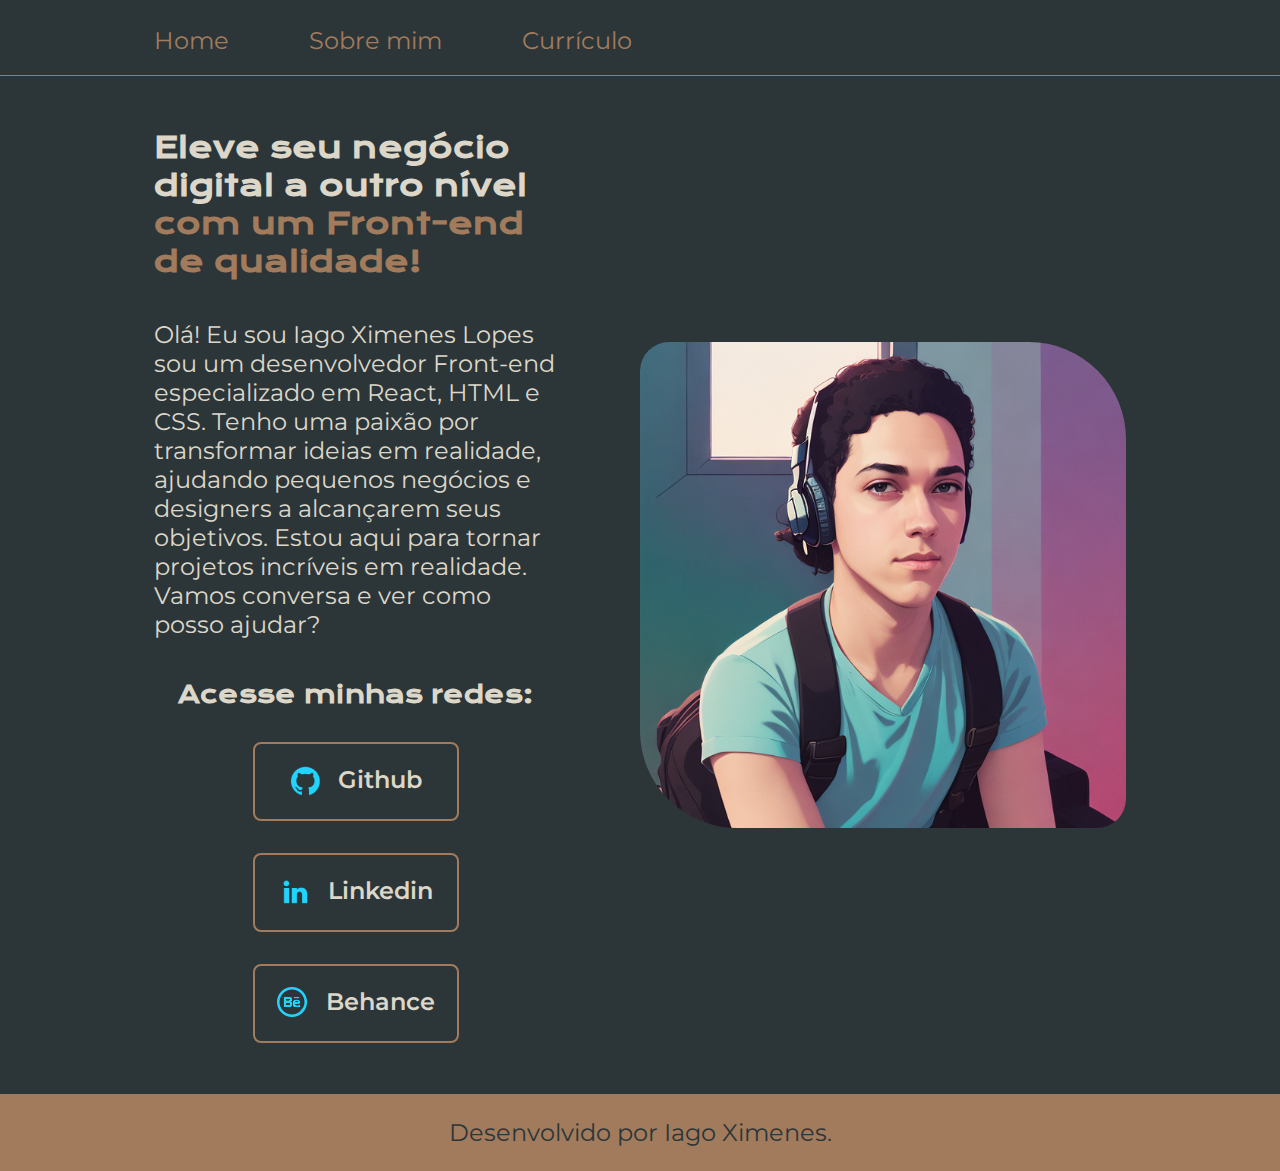
<file: index.html>
<!DOCTYPE html>
<html lang="pt-br">
<head>
    <meta charset="UTF-8">
    <meta http-equiv="X-UA-Compatible" content="IE=edge">
    <meta name="viewport" content="width=device-width, initial-scale=1.0">
    <title>Protifólio</title>
    <link rel="stylesheet" href="">
    <link rel="stylesheet" href="./styles/style.css">
</head>
<body>
    <header class="cabecalho">
        <nav class="cabecalho__menu">
            <a class="cabecalho__menu__link" href="index.html">Home</a>
            <a class="cabecalho__menu__link" href="about.html">Sobre mim</a>
            <a class="cabecalho__menu__link" href="curriculo.html">Currículo</a>
        </nav>
    </header>

        <main class="apresentacao">

            <section class="apresentacao__conteudo">
                <h1 class="apresentacao__conteudo__titulo">Eleve seu negócio digital a outro nível <strong class="titulo-destaque">com um Front-end de qualidade!</strong></h1>
            
                <p class="apresentacao__conteudo__texto">Olá! Eu sou Iago Ximenes Lopes sou um desenvolvedor Front-end especializado em React, HTML e CSS. Tenho uma paixão por transformar ideias em realidade, ajudando pequenos negócios e designers a alcançarem seus objetivos. Estou aqui para tornar projetos incríveis em realidade. Vamos conversa e ver como posso ajudar?</p>

                <div class="apresentacao__links">
                    <h2 class="apresentacao__links__subtitulos">Acesse minhas redes:</h2>

                    <a class="apresentacao__links__navegacao" href="https://github.com/Iagoxl">
                        <img src="./Assets/github.png" alt="Assets Github">
                        Github
                    </a>

                    <a class="apresentacao__links__navegacao" href="https://www.linkedin.com/in/iago-ximenes-lopes-327ab6114/">
                        <img src="./Assets/linkedin.png" alt="Assets Linkedin">
                        Linkedin
                    </a>

                    <a class="apresentacao__links__navegacao" href="https://www.behance.net/iagolopes2">
                        <img src="./Assets/behance.png" alt="Assets Behance">
                        Behance
                    </a>

                </div>
            </section>

            <img class="Foto_perfil" src="./Assets/iago.png" alt="Foto de perfil">

        </main>

    <footer class="rodape">
        Desenvolvido por Iago Ximenes.
    </footer>
</body>
</html>
</file>
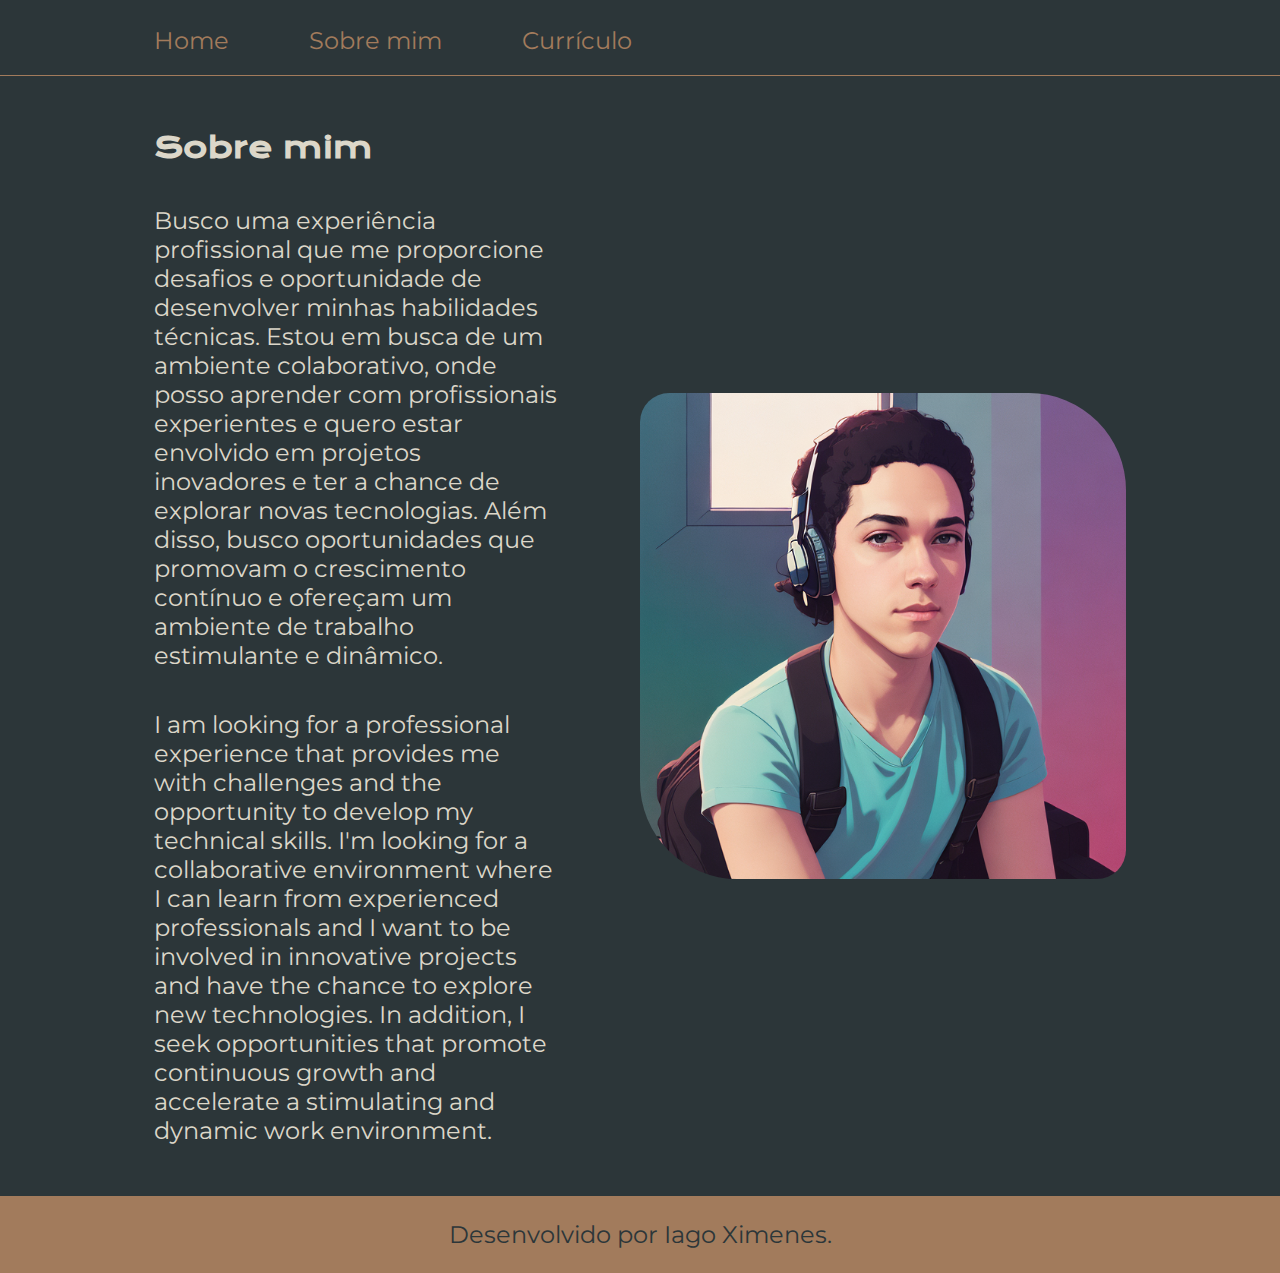
<file: about.html>
<!DOCTYPE html>
<html lang="pt-br">
<head>
    <meta charset="UTF-8">
    <meta http-equiv="X-UA-Compatible" content="IE=edge">
    <meta name="viewport" content="width=device-width, initial-scale=1.0">
    <title>Sobre mim</title>
    <link rel="stylesheet" href="./styles/style.css">
</head>
<body>
    <header class="cabecalho">
        <nav class="cabecalho__menu">
            <a class="cabecalho__menu__link" href="index.html">Home</a>
            <a class="cabecalho__menu__link" href="about.html">Sobre mim</a>
            <a class="cabecalho__menu__link" href="curriculo.html">Currículo</a>
        </nav>
    </header>

        <main class="apresentacao">
            <section class="apresentacao__conteudo">
                <h1 class="apresentacao__conteudo__titulo">Sobre mim</h1>
                <p class="apresentacao__conteudo__texto">Busco uma experiência profissional que me proporcione desafios e oportunidade de desenvolver minhas habilidades técnicas. Estou em busca de um ambiente colaborativo, onde posso aprender com profissionais experientes e quero estar envolvido em projetos inovadores e ter a chance de explorar novas tecnologias. Além disso, busco oportunidades que promovam o crescimento contínuo e ofereçam um ambiente de trabalho estimulante e dinâmico. </p>

                <p class="apresentacao__conteudo__texto">I am looking for a professional experience that provides me with challenges and the opportunity to develop my technical skills. I'm looking for a collaborative environment where I can learn from experienced professionals and I want to be involved in innovative projects and have the chance to explore new technologies. In addition, I seek opportunities that promote continuous growth and accelerate a stimulating and dynamic work environment.</p>
            </section>
             <img class="Foto_perfil" src="./Assets/iago.png" alt="Foto de perfil">
        </main>

    <footer class="rodape">
        Desenvolvido por Iago Ximenes.
    </footer>
</body>
</html>
</file>
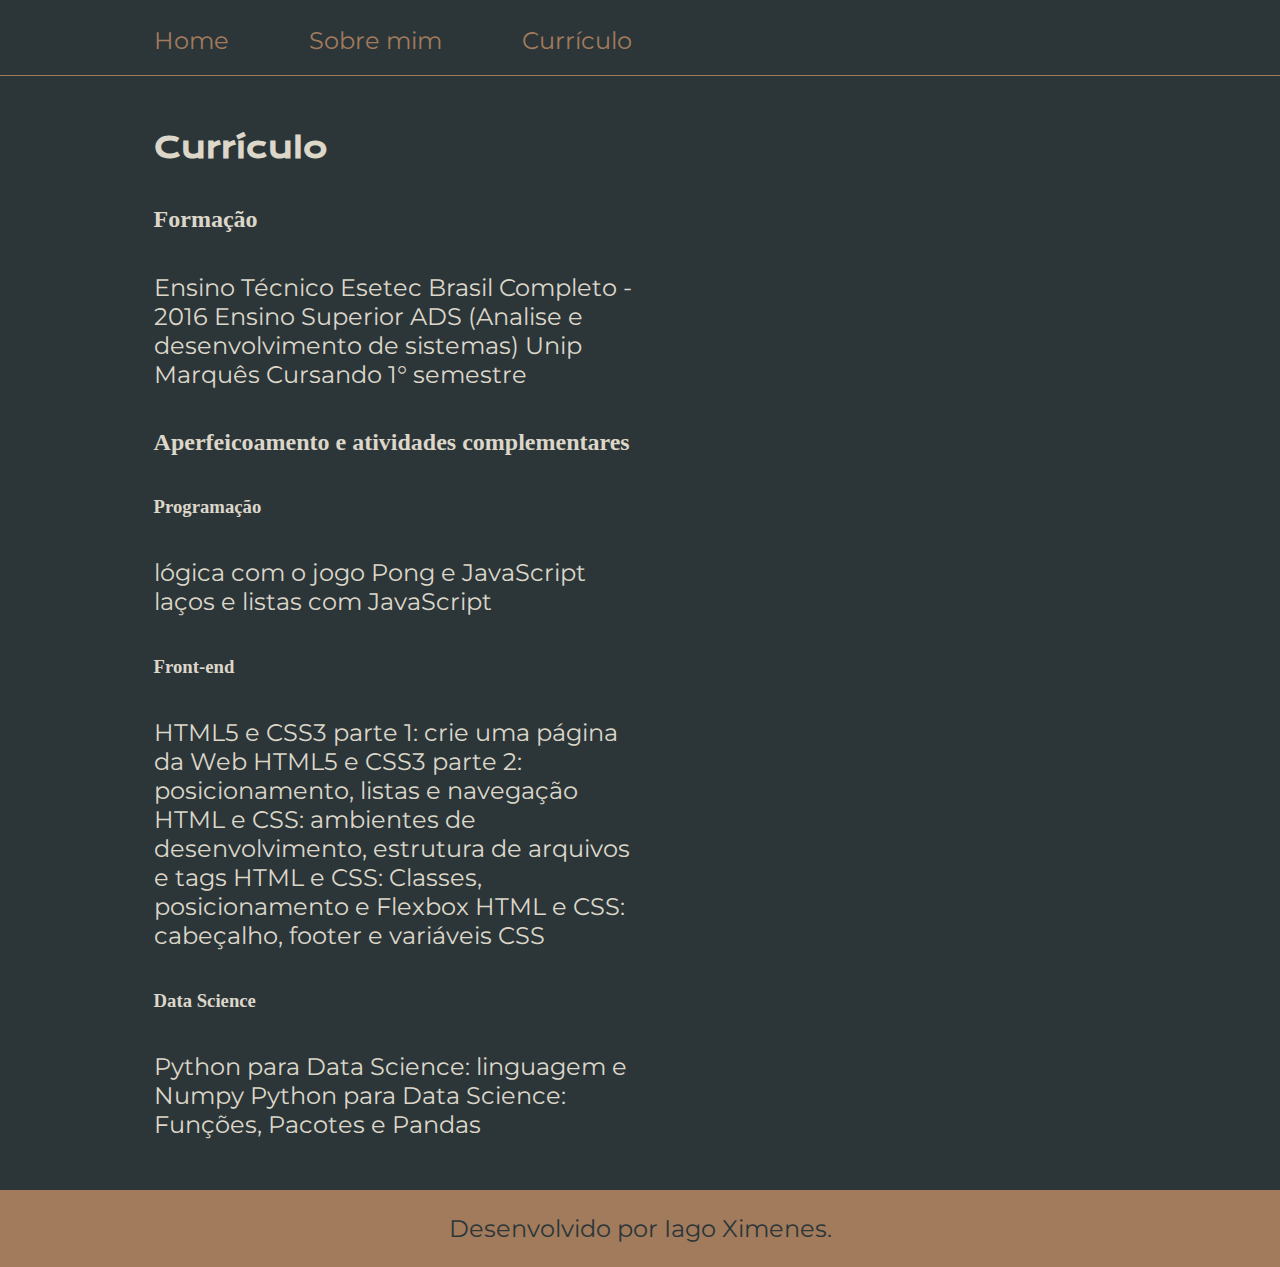
<file: curriculo.html>
<!DOCTYPE html>
<html lang="pt-br">
<head>
    <meta charset="UTF-8">
    <meta http-equiv="X-UA-Compatible" content="IE=edge">
    <meta name="viewport" content="width=device-width, initial-scale=1.0">
    <title>Currículo</title>
    <link rel="stylesheet" href="./styles/style.css">
</head>
<body>
    
    <header class="cabecalho">
        <nav class="cabecalho__menu">
            <a class="cabecalho__menu__link" href="index.html">Home</a>
            <a class="cabecalho__menu__link" href="about.html">Sobre mim</a>
            <a class="cabecalho__menu__link" href="curriculo.html">Currículo</a>
        </nav>
    </header>

        <main class="apresentacao">
           <selection class="apresentacao__conteudo">
                <h1 class="apresentacao__conteudo__titulo">Currículo</h1>
                <h2>Formação</h2>
                <p class="apresentacao__conteudo__texto">
                    Ensino Técnico Esetec Brasil  Completo - 2016
                    Ensino Superior ADS (Analise e desenvolvimento de sistemas) Unip Marquês  Cursando  1° semestre 
                </p>

                <h2> Aperfeicoamento e atividades complementares</h2>
                <h3>Programação</h3>
                <p class="apresentacao__conteudo__texto">
                   
                    lógica com o jogo Pong e JavaScript 
                    laços e listas com JavaScript
                </p>
                <h3>Front-end</h3>
                <p class="apresentacao__conteudo__texto">
                    HTML5 e CSS3 parte 1: crie uma página da Web 
                    HTML5 e CSS3 parte 2: posicionamento, listas e navegação 
                    HTML e CSS: ambientes de desenvolvimento, estrutura de arquivos e tags 
                    HTML e CSS: Classes, posicionamento e Flexbox 
                    HTML e CSS: cabeçalho, footer e variáveis CSS
                </p>
                <h3>Data Science </h3>
                <p class="apresentacao__conteudo__texto">                     
                    Python para Data Science: linguagem e Numpy 
                    Python para Data Science: Funções, Pacotes e Pandas                    
                </p>
           </selection>
        </main>

     <footer class="rodape">
        Desenvolvido por Iago Ximenes.
     </footer>
</body>
</html>
</file>
<file: styles/style.css>
@import url('https://fonts.googleapis.com/css2?family=Krona+One&family=Montserrat:wght@400;600&display=swap');

:root{
    --cor-primaria: #2C3639;
    --cor-secundaria: #DCD7C9;
    --cor-terciaria: #A27B5C;
    --cor-hover: #272727;
    --cor-hover-texto: #DCD7C9;

    --font-primaria: 'Krona One', sans-serif;
    --font-secundaria: 'Montserrat', sans-serif;
}

* {
    margin: 0;
    padding: 0;
}

body {
    box-sizing: border-box;
    background-color: var(--cor-primaria);
    color: var(--cor-secundaria);
}

.cabecalho{
    padding: 2% 0% 0% 12%;
}


.cabecalho__menu{
    display: flex;
    gap: 80px;
}

.cabecalho__menu__link {
    font-family: var(--font-secundaria);
    font-size: 1.5rem;
    font-weight: 600px;
    color: var(--cor-terciaria);
    text-decoration: none;
}

.cabecalho__menu__link:hover{ 
    color: var(--cor-hover-texto);
    transition-duration: 0.4s;
}

.apresentacao {
    padding: 4% 12%;
    display: flex;
    align-items: center;
    justify-content: space-between;
    gap: 82px; 
    margin-top: 1.30rem;
    border-top: 0.1rem solid #A27B5C;
}

.apresentacao__conteudo {
    width: 50%;
    display: flex;
    flex-direction: column;
    gap: 40px;
}

.apresentacao__conteudo__titulo {
    font-size: 1.85rem;
    font-family: var(--font-primaria);
}

.titulo-destaque {
    color: var(--cor-terciaria);
}

.apresentacao__conteudo__texto {
    font-size: 1.5rem;
    font-family: var(--font-secundaria);
}

.apresentacao__links__subtitulos {
    font-family: var(--font-primaria);
    font-weight: 400px;
    font-size: 1.5rem;
}

.apresentacao__links {
    display: flex;
    flex-direction: column;
    justify-content: space-between;
    align-items: center;
    gap: 32px;
}

.apresentacao__links__navegacao {
    display: flex;
    justify-content: center;
    gap: 16px;
    border: 2px solid var(--cor-terciaria);
    width: 50%;
    text-align: center;
    border-radius: 8px;
    font-size: 1.5rem;
    font-family: var(--font-secundaria);
    font-weight: 600;
    padding: 21.5px 0px;
    color: var(--cor-secundaria);
    text-decoration: none;
}

.apresentacao__links__navegacao:hover {
    text-transform: uppercase;
    background-color: var(--cor-hover);
    transition-duration: 0.4s;
}


.Foto_perfil {
    width: 50%;
    border-radius: 6% 20% 6% 20%;
    }

.rodape {
    background-color: var(--cor-terciaria);
    color: var(--cor-primaria);
    padding: 24px;
    text-align: center;
    font-family:   var(--font-secundaria);
    font-size: 1.5rem;
    font-weight: 400;
}

@media (max-width: 1200px){

    .cabecalho{
        padding: 9%;
    }

    .cabecalho__menu{
        justify-content: center;
    }

    .apresentacao{
        flex-direction: column-reverse;
        padding: 5%;
    }

    .apresentacao__conteudo{
        width: auto;
    }
}
</file>
